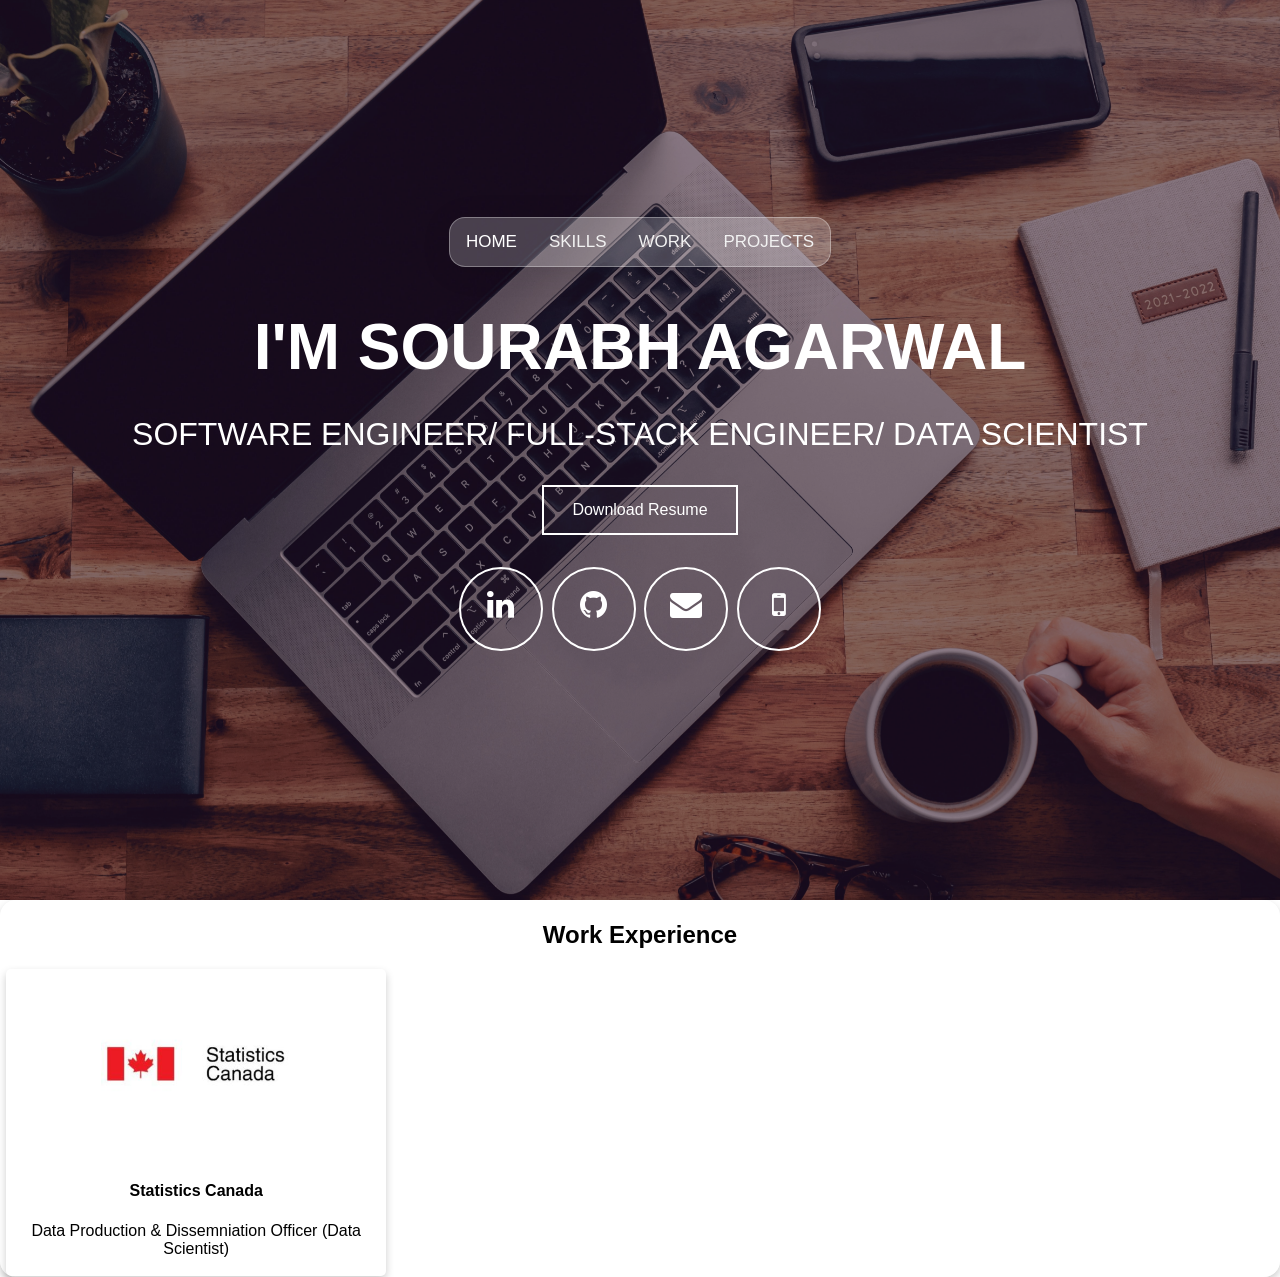
<file: index.html>
<html>
    <head>
    <link rel="stylesheet" href="main_page.css"/>
    <link rel="stylesheet" href="https://cdnjs.cloudflare.com/ajax/libs/font-awesome/4.7.0/css/font-awesome.min.css">
    <!-- Google tag (gtag.js) -->
    <script async src="https://www.googletagmanager.com/gtag/js?id=G-0C1QGSVTXR"></script>
    <script>
      window.dataLayer = window.dataLayer || [];
      function gtag(){dataLayer.push(arguments);}
      gtag('js', new Date());
      gtag('config', 'G-0C1QGSVTXR');
</script>
    </head>
    <body>
      <div class="hero" id="home">
        <div class="hero__bg">
          <picture>
            <img src="images/background3.jpg">
          </picture>
        </div>
      
        <div class="hero__cnt">
          <div class="topnav" id="myTopnav">
            <a href="#home" class="active">Home</a>
            <a href="#skills">Skills</a>
            <a href="#workex">Work</a> 
            <a href="#projects">Projects</a>
            </a>
          </div>
          <div>
          <h1>I'm Sourabh Agarwal</h1>
          <p>Software Engineer/ Full-Stack Engineer/ Data Scientist</p>
          <a href="resume/sourabh_resume_new_1.pdf" download="Resume-Sourabh_Agarwal" target="_blank"> <button class="btn info">Download Resume</button></a>
          <p>
            <a href="https://www.linkedin.com/in/sourabh-agarwal-261b57111/" target="_blank" class="fa fa-linkedin"></a>
            <a href="https://github.com/sourabhagarwal07" target="_blank" class="fa fa-github"></a>
            <a href="mailto:sourabh.max01@gmail.com" target="_blank" class="fa fa-envelope"></a>
            <a href="tel:6132552684" class="fa fa-mobile"></a>
          </p>
         </div>
        </div>
      </div>
      <div class = "content" id="workex">
        <div><h2>Work Experience</h2></div>
        <div class = "stacan">
       <div class="card">
        <img src="images/Statistics_Canada_logo.jpg" alt="Avatar" style="width:50%">
        <div class="container">
          <h4><b>Statistics Canada</b></h4>
          <p>Data Production & Dissemniation Officer (Data Scientist)</p>
        </div>
      </div>
      </div>
      </div>
    </body>
</html>
</file>
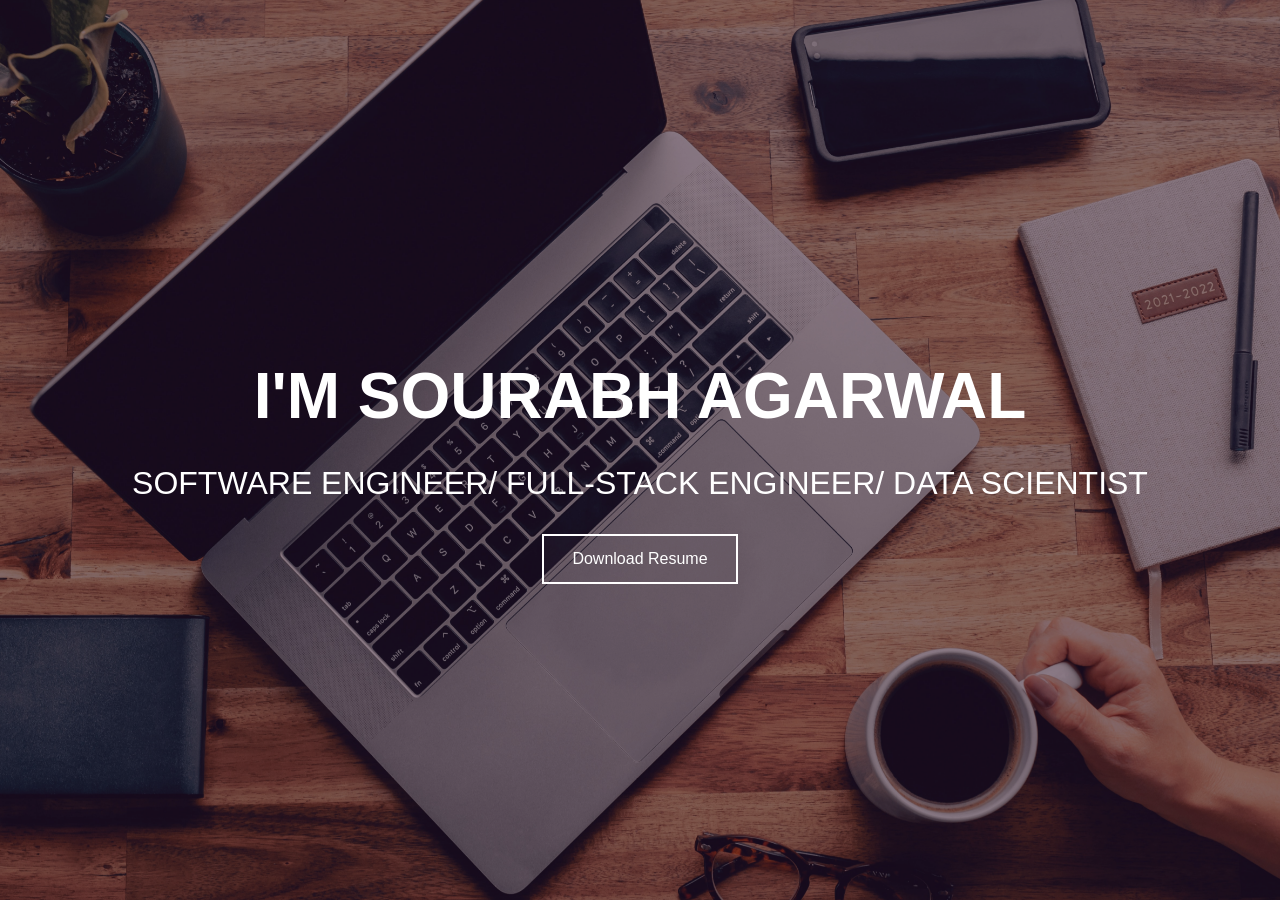
<file: main_page.html>
<html>
    <head>
    <link rel="stylesheet" href="main_page.css"/>
    </head>
    <body>
      <div class="hero">
        <div class="hero__bg">
          <picture>
            <img src="images/background3.jpg">
          </picture>
        </div>
      
        <div class="hero__cnt">
          <h1>I'm Sourabh Agarwal</h1>
          <p>Software Engineer/ Full-Stack Engineer/ Data Scientist</p>
          <a href="resume/sourabh_resume_new_1.pdf" download="Resume-Sourabh_Agarwal" target="_blank"> <button class="btn info">Download Resume</button></a>
        </div>
      </div>
    </body>
</html>
</file>
<file: main_page.css>
html,
body {
  margin: 0;
  padding: 0;
  font-family: "Noto Sans", sans-serif;
  box-shadow: 0 4px 8px 0 rgba(0,0,0,0.2);
}

.hero {
  display: grid;
  position: relative;
  grid-template-columns: 100vw;
  grid-template-rows: 100vh;
  place-items: center;
  overflow: hidden;
  animation: clip-hero-anim 1.25s cubic-bezier(0.29, 0.8, 0.8, 0.98);
  will-change: clip-path;
  text-align: center;
}
.hero__bg, .hero__cnt {
  align-self: center;
  grid-column: 1/2;
  grid-row: 1/2;
}
.hero__bg {
  display: grid;
  position: relative;
  z-index: 0;
  grid-template-columns: 1fr;
  grid-template-rows: 1fr;
  place-items: center;
  animation: fade-in 0.75s linear;
  will-change: opacity;
}
.hero__bg::before {
  content: "";
  display: block;
  position: absolute;
  z-index: 5;
  top: -10%;
  right: -10%;
  bottom: -10%;
  left: -10%;
  background: rgba(41, 4, 47, 0.4);
  background-blend-mode: screen;
}
.hero__bg picture {
  display: flex;
  height: 100vh;
  width: 100vw;
  animation: scaling-hero-anim 4s 0.25s cubic-bezier(0, 0.71, 0.4, 0.97) forwards;
  will-change: transform;
}
.hero__bg img {
  display: block;
  object-fit: cover;
  object-position: 77% 50%;
  height: auto;
  width: 100%;
}
.hero__cnt {
  display: grid;
  position: relative;
  place-items: center;
  z-index: 10;
  color: #FFF;
  font-size: 2.5vw;
  text-transform: uppercase;
  opacity: 0;
  animation: fade-in 0.75s 1.5s linear forwards;
  word-wrap: break-word;
}
.hero__cnt svg {
  height: 12vw;
}
.hero__cnt svg path {
  fill: #FFF;
}
.hero__cnt h1 {
  margin-bottom: 0;
}

@keyframes fade-in {
  from {
    opacity: 0;
  }
  to {
    opacity: 1;
  }
}
@keyframes scaling-hero-anim {
  from {
    transform: scale(1.25);
  }
  to {
    transform: scale(1.1);
  }
}
@keyframes clip-hero-anim {
  from {
    clip-path: polygon(50% 50%, 50% 50%, 50% 50%, 50% 50%);
  }
  to {
    clip-path: polygon(0 0, 100% 0, 100% 100%, 0% 100%);
  }
}

/*button CSS*/
.btn {
  border: 2px solid black;
  background-color: #72646e14;
  color: black;
  padding: 14px 28px;
  font-size: 16px;
  cursor: pointer;
}

.info {
  border-color: white;
  color: white;
}

.info:hover {
  background: #eff2f46b;
  color: white;
}

/* Social media buttons */

.fa {
  padding: 20px;
  font-size: 20px;
  width: 40px;
  height: 40px;
  text-align: center;
  text-decoration: none;
  border-radius: 50%;
  border:2px solid white;
}

.fa:hover {
  background-color: #eff2f46b;
  opacity: 0.7;
}

.fa-linkedin,.fa-github,.fa-envelope,.fa-mobile {
  background: #72646e14;;
  color: white;
}


.content{
  padding-left: 5px;
  padding-right: 5px;
  text-align: center;
  background: rgba(255, 255, 255, 0.22);
  border-radius: 16px;
  backdrop-filter: blur(6.4px);
  -webkit-backdrop-filter: blur(6.4px);
  border: 1px solid rgba(255, 255, 255, 0.32);
  box-shadow: 0 4px 8px 0 rgba(0,0,0,0.2);
  transition: 0.3s;
}
.content:hover{
  box-shadow: 0 8px 16px 0 rgba(0,0,0,0.2);
}

body:hover{
  box-shadow: 0 8px 16px 0 rgba(0,0,0,0.2);
}

.card {
  /* Add shadows to create the "card" effect */
  box-shadow: 0 4px 8px 0 rgba(0,0,0,0.2);
  transition: 0.3s;
  border-radius: 5px; /* 5px rounded corners */
  width:30%;
  text-align: center;
}

/* On mouse-over, add a deeper shadow */
.card:hover {
  box-shadow: 0 8px 16px 0 rgba(0,0,0,0.2);
}

/* Add some padding inside the card container */
.container {
  padding: 2px 16px;
}

/* Add a black background color to the top navigation */
.topnav {
  overflow: hidden;
  background: rgba(255, 255, 255, 0.22);
  border-radius: 16px;
  box-shadow: 0 4px 30px rgba(0, 0, 0, 0.1);
  backdrop-filter: blur(6.1px);
  -webkit-backdrop-filter: blur(6.1px);
  border: 1px solid rgba(255, 255, 255, 0.32);
  
}

/* Style the links inside the navigation bar */
.topnav a {
  float: left;
  display: block;
  color: #f2f2f2;
  text-align: center;
  padding: 14px 16px;
  text-decoration: none;
  font-size: 17px;
}

/* Change the color of links on hover */
.topnav a:hover {
  color: black;
}

/* Add an active class to highlight the current page */
.topnav a.active {
  color: white;
}

/* Hide the link that should open and close the topnav on small screens */
.topnav .icon {
  display: none;
}
</file>
